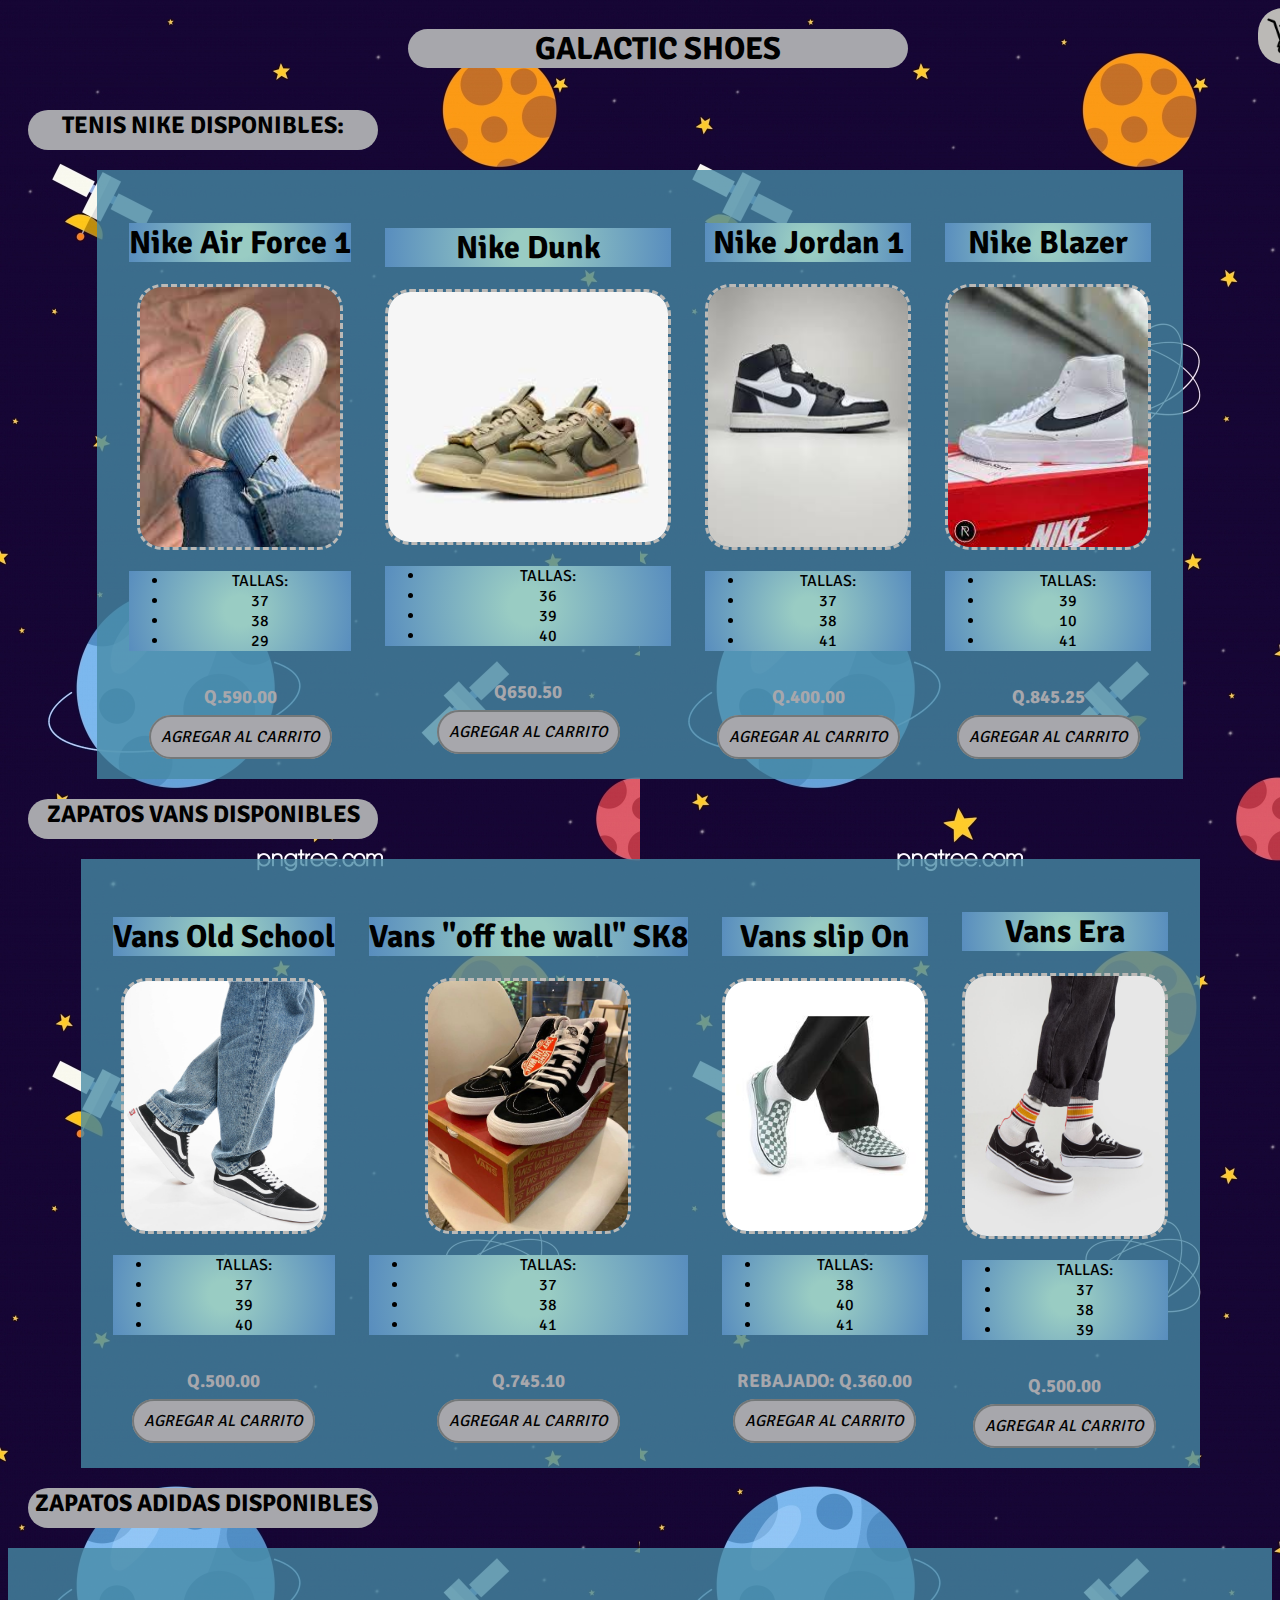
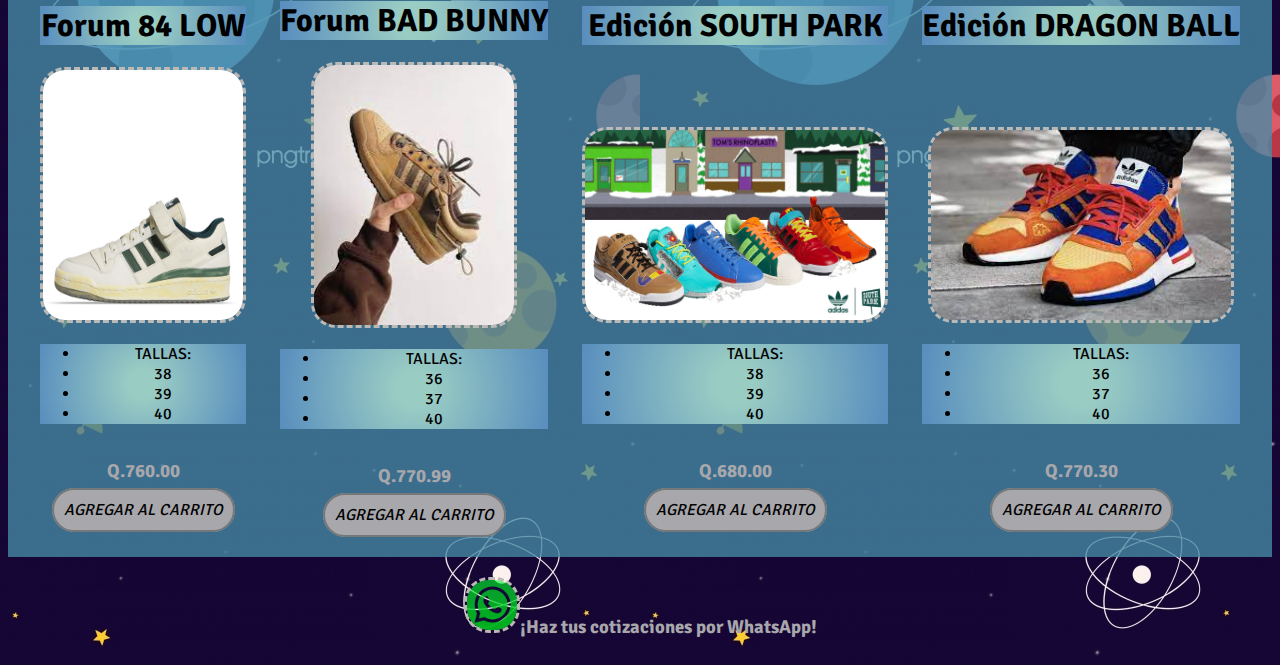
<file: index.html>
<!DOCTYPE html>
<html>
    <head>
        <title></title>
        <link rel="preconnect" href="https://fonts.googleapis.com">
        <link rel="preconnect" href="https://fonts.gstatic.com" crossorigin>
        <link href="https://fonts.googleapis.com/css2?family=Signika:wght@300&display=swap" rel="stylesheet">
        <link rel="stylesheet" href="index.css">
    </head>
    <body background="fondo3.jpg">
        <div>
            <h1 class="titulo">GALACTIC SHOES</h1>
            <a href="compra.html"><img src="carr.png" class="carrito"></a>
        </div>

        <h2>TENIS NIKE DISPONIBLES:</h2>
        <center><table border="1">
            <tr>
                <td>
                    <center><h1>Nike Air Force 1</h1>
                    <img src="airforce1.jpeg" width="300" height="300">
                    <ul>
                        <li>TALLAS:
                            <li>37</li>
                            <li>38</li>
                            <li>29</li>
                        </li>
                    </ul>
                    <h3>Q.590.00</h3>
                    <br>
                <a href="Agregado.html" class="button">Agregar al carrito</a></center>
                </td>
                <td>
                    <center><h1>Nike Dunk</h1>
                    <img src="dunk.jpeg" class="dunk" width="300" height="300">
                    <ul>
                        <li>TALLAS:
                            <li>36</li>
                            <li>39</li>
                            <li>40</li>
                        </li>
                    </ul>
                    <h3>Q650.50</h3>
                    <br>
                    <a href="Agregado.html" class="button">Agregar al carrito</a></center></center>
                </td>
                <td>
                    <center><h1>Nike Jordan 1</h1>
                    <img src="jordan.jpeg" width="300" height="300">
                    <ul>
                        <li>TALLAS:
                            <li>37</li>
                            <li>38</li>
                            <li>41</li>
                        </li>
                    </ul>
                    <h3>Q.400.00</h3>
                    <br>
                    <a href="Agregado.html" class="button">Agregar al carrito</a></center></center>
                </td>
                <td>
                    <center><h1>Nike Blazer</h1>
                    <img src="blazer2.jpg" class="blazer" width="300" height="300">
                    <ul>
                        <li>TALLAS:
                            <li>39</li>
                            <li>10</li>
                            <li>41</li>
                        </li>
                    </ul>
                    <h3>Q.845.25</h3>
                    <br>
                    <a href="Agregado.html" class="button">Agregar al carrito</a></center></center>
                </td>
            </tr>
        </table></center>

        <h2>ZAPATOS VANS DISPONIBLES</h2>
        <center><table border="1">
            <tr>
                <td>
                    <center><h1>Vans Old School</h1>
                    <img src="vans.jpeg" class="vans" width="300" height="300">
                    <ul>
                        <li>TALLAS:
                            <li>37</li>
                            <li>39</li>
                            <li>40</li>
                        </li>
                    </ul>
                    <h3>Q.500.00</h3>
                    <br>
                    <a href="Agregado.html" class="button">Agregar al carrito</a></center></center>
                </td>
                <td>
                    <center><h1>Vans "off the wall" SK8</h1>
                    <img src="sk8.jpeg" class="sk8" width="300" height="300"><ul>
                        <li>TALLAS:
                            <li>37</li>
                            <li>38</li>
                            <li>41</li>
                        </li>
                    </ul>
                    <h3>Q.745.10</h3>
                    <br>
                    <a href="Agregado.html" class="button">Agregar al carrito</a></center></center>
                </td>
                <td>
                    <center><h1>Vans slip On</h1>
                    <img src="slip.jpeg" class="slip" width="300" height="300">
                    <ul>
                        <li>TALLAS:
                            <li>38</li>
                            <li>40</li>
                            <li>41</li>
                        </li>
                    </ul>
                    <h3>REBAJADO:     Q.360.00</h3>
                    <br>
                    <a href="Agregado.html" class="button">Agregar al carrito</a></center></center>
                </td>
                <td>
                    <center><h1>Vans Era</h1>
                    <img src="era.jpg" width="300" height="300">
                    <ul>
                        <li>TALLAS:
                            <li>37</li>
                            <li>38</li>
                            <li>39</li>
                        </li>
                    </ul>
                    <h3>Q.500.00</h3>
                    <br>
                    <a href="Agregado.html" class="button">Agregar al carrito</a></center></center>
                </td>
            </tr>
        </table></center>
        <h2>ZAPATOS ADIDAS DISPONIBLES</h2>
        <center><table border="1">
            <tr>
                <td>
                    <center><h1>Forum 84 LOW</h1>
                    <img src="forum84.jpg" class="adida1" width="300" height="300">
                    <ul>
                        <li>TALLAS:
                            <li>38</li>
                            <li>39</li>
                            <li>40</li>
                        </li>
                    </ul>
                    <h3>Q.760.00</h3>
                    <br>
                    <a href="Agregado.html" class="button">Agregar al carrito</a></center></center>
                </td>
                <td>
                    <center><h1>Forum BAD BUNNY </h1>
                    <img src="bad.jpeg" class="adiad2" width="300" height="300"><ul>
                        <li>TALLAS:
                            <li>36</li>
                            <li>37</li>
                            <li>40</li>
                        </li>
                    </ul>
                    <h3>Q.770.99</h3>
                    <br>
                    <a href="Agregado.html" class="button">Agregar al carrito</a></center></center>
                </td>
                <td>
                    <center><h1>Edición SOUTH PARK</h1>
                    <img src="soud.jpeg" class="adida3" width="300" height="300">
                    <ul>
                        <li>TALLAS:
                            <li>38</li>
                            <li>39</li>
                            <li>40</li>
                        </li>
                    </ul>
                    <h3>Q.680.00</h3>
                    <br>
                    <a href="Agregado.html" class="button">Agregar al carrito</a></center></center>
                </td>
                <td>
                    <center><h1>Edición DRAGON BALL</h1>
                    <img src="drag.jpeg" class="adida4" width="300" height="300">
                    <ul>
                        <li>TALLAS:
                            <li>36</li>
                            <li>37</li>
                            <li>40</li>
                        </li>
                    </ul>
                    <h3>Q.770.30</h3>
                    <br>
                    <a href="Agregado.html" class="button">Agregar al carrito</a></center></center>
                </td>
            </tr>
        </table></center>
        <br>
        <center><img src="wat.png" class="wat"><h3>¡Haz tus cotizaciones por WhatsApp!</h3></center>
    </body>
</html>
</file>
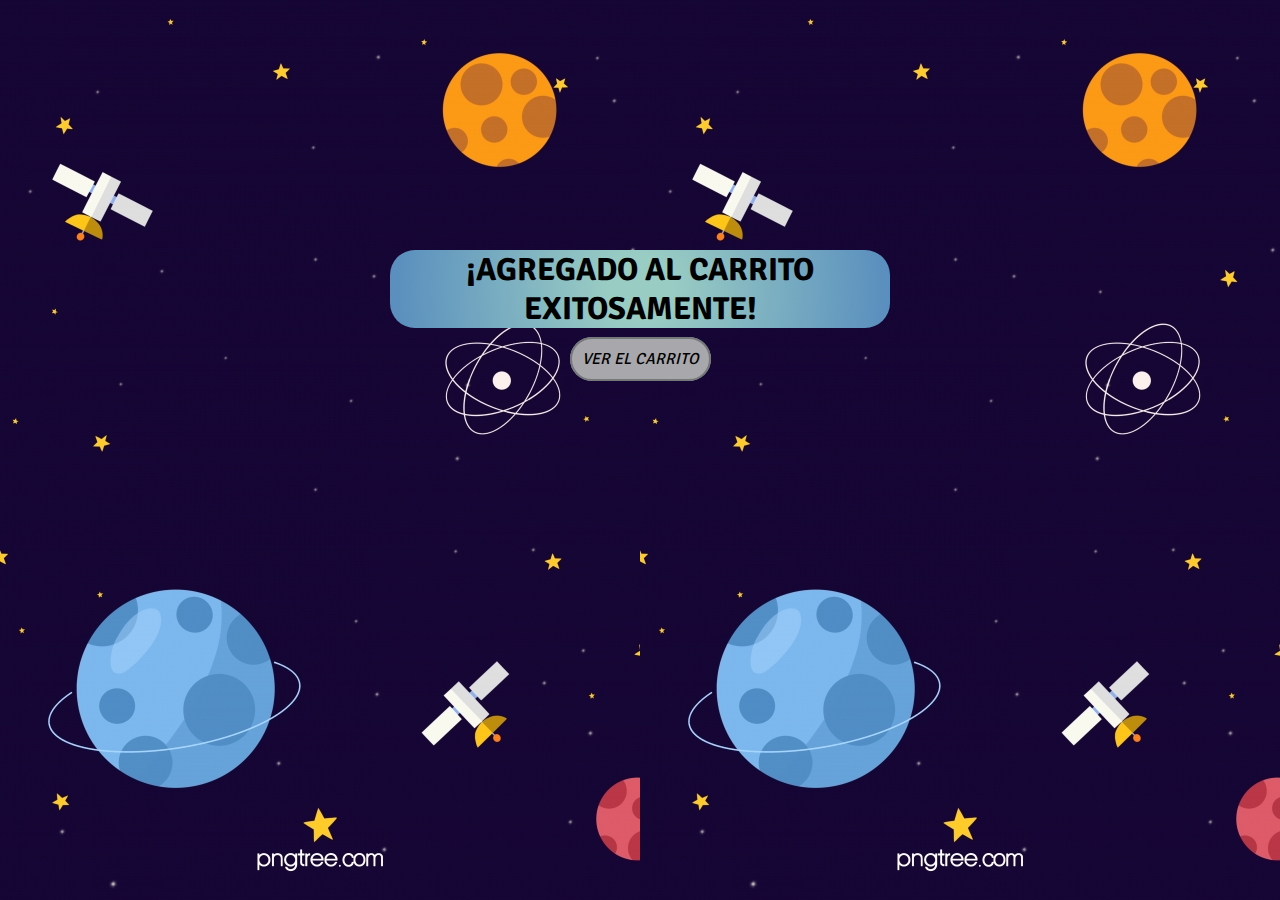
<file: Agregado.html>
<!DOCTYPE html>
<html>
    <head>
        <title></title>
        <link rel="preconnect" href="https://fonts.googleapis.com">
        <link rel="preconnect" href="https://fonts.gstatic.com" crossorigin>
        <link href="https://fonts.googleapis.com/css2?family=Signika:wght@300&display=swap" rel="stylesheet">
        <link rel="stylesheet" href="Agregado.css">
    </head>
    <body background="fondo3.jpg">
        <center><h1>¡AGREGADO AL CARRITO EXITOSAMENTE!</h1>
        <a href="carrito.html" class="button">Ver el carrito</a></center>
    </body>
</html>
</file>
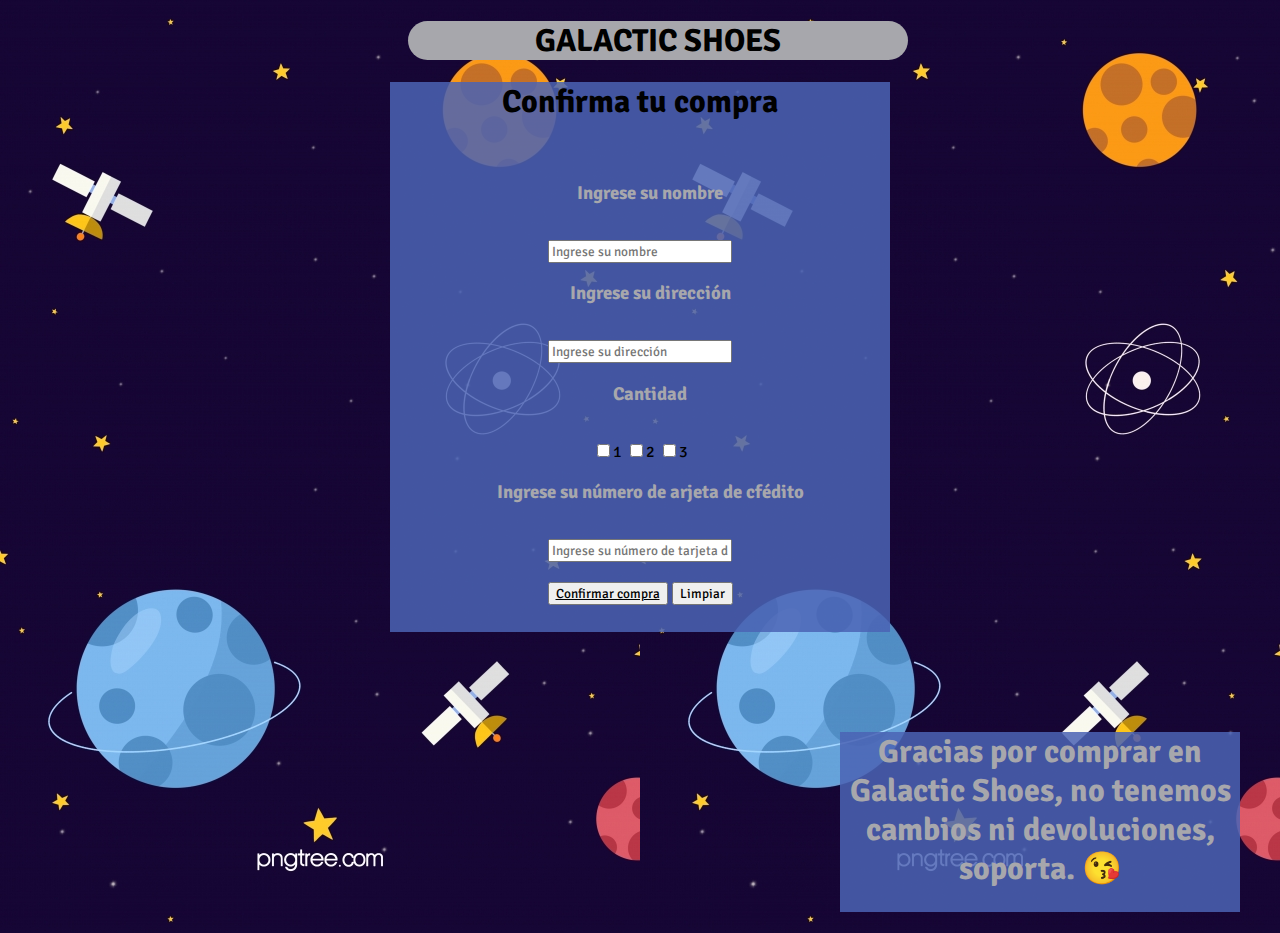
<file: carrito.html>
<!DOCTYPE html>
<html>
    <head>
        <title></title>
        <link rel="preconnect" href="https://fonts.googleapis.com">
        <link rel="preconnect" href="https://fonts.gstatic.com" crossorigin>
        <link href="https://fonts.googleapis.com/css2?family=Signika:wght@300&display=swap" rel="stylesheet">
        <link rel="stylesheet" href="carrito.css">
    </head>
    <body background="fondo3.jpg">
        <div>
            <h1 class="titulo">GALACTIC SHOES</h1>
        </div>

    <center><div class="formulario">
        <center><h1>Confirma tu compra</h1></center>
        <center><form action="/enviar-respuesta">
            <br>
            <h3>Ingrese su nombre</h3>
            <input type="text" placeholder="Ingrese su nombre"></label>
            <h3>Ingrese su dirección</h3>
            <input type="text" placeholder="Ingrese su dirección"></label>
            <form action="/uno/juan.txt">
                <h3>Cantidad</h3>
                <input type="checkbox">1
                <input type="checkbox">2
                <input type="checkbox">3
                <br>
                <h3>Ingrese su número de arjeta de cfédito</h3>
                <input type="text" placeholder="Ingrese su número de tarjeta de crédito" required>
                <br>
                <br>
                <button type="submit"><a href="#">Confirmar compra</a></button>
                <button type="reset">Limpiar</button>
            </form></center>
    </div></center>
    <center><h1 class="grax">Gracias por comprar en Galactic Shoes, no tenemos cambios ni devoluciones, soporta. 😘</h1></center>
    </body>
</html>
</file>
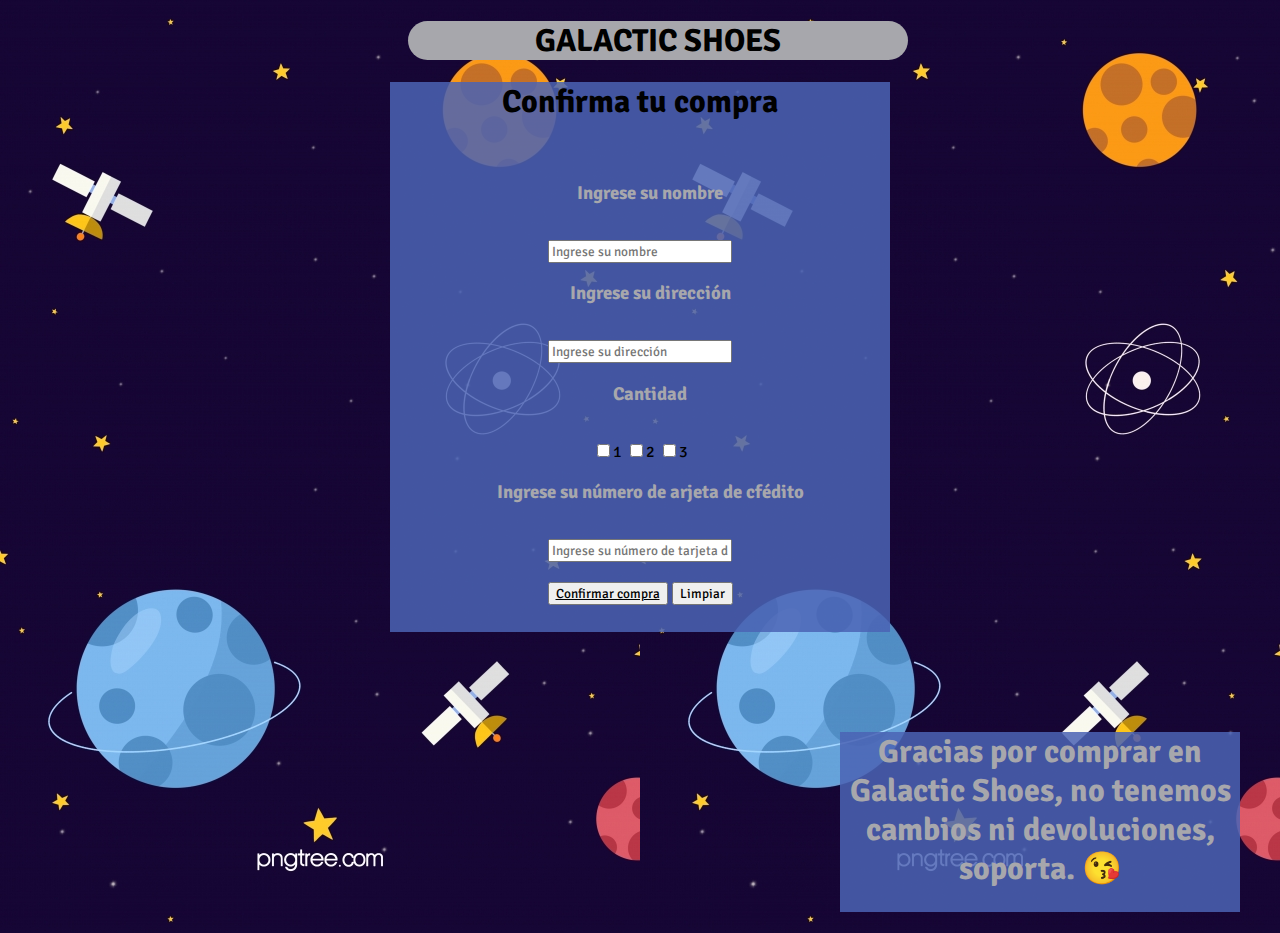
<file: compra.html>
<!DOCTYPE html>
<html>
    <head>
        <title></title>
        <link rel="preconnect" href="https://fonts.googleapis.com">
        <link rel="preconnect" href="https://fonts.gstatic.com" crossorigin>
        <link href="https://fonts.googleapis.com/css2?family=Signika:wght@300&display=swap" rel="stylesheet">
        <link rel="stylesheet" href="carrito.css">
    </head>
    <body background="fondo3.jpg">
        <div>
            <h1 class="titulo">GALACTIC SHOES</h1>
        </div>

    <center><div class="formulario">
        <center><h1>Confirma tu compra</h1></center>
        <center><form action="/enviar-respuesta">
            <br>
            <h3>Ingrese su nombre</h3>
            <input type="text" placeholder="Ingrese su nombre"></label>
            <h3>Ingrese su dirección</h3>
            <input type="text" placeholder="Ingrese su dirección"></label>
            <form action="/uno/juan.txt">
                <h3>Cantidad</h3>
                <input type="checkbox">1
                <input type="checkbox">2
                <input type="checkbox">3
                <br>
                <h3>Ingrese su número de arjeta de cfédito</h3>
                <input type="text" placeholder="Ingrese su número de tarjeta de crédito" required>
                <br>
                <br>
                <button type="submit"><a href="#">Confirmar compra</a></button>
                <button type="reset">Limpiar</button>
            </form></center>
    </div></center>
    <center><h1 class="grax">Gracias por comprar en Galactic Shoes, no tenemos cambios ni devoluciones, soporta. 😘</h1></center>
    </body>
</html>
</file>
<file: index.css>
* {
    font-family: 'Signika', sans-serif;
    color: black;
}

body {
    background-color: rgb(49, 49, 49);
}


.titulo{
    margin-left: 400px;
    border-radius: 25px;
    background: rgb(167, 167, 172);
    width: 500px;
    display: inline-block;
}

.carrito {
    background-color: rgb(187, 185, 182);
    margin-left: 350px;
    width: 50px;
    height: 50px;
    display: inline-block;
    position: absolute;
}

table {
    background-color: rgba(71, 138, 165, 0.781);
    border-spacing: 30px;
    border: transparent;
}

h1 {
    text-align: center;
    background: rgb(153,204,195);
    background: radial-gradient(circle, rgba(153,204,195,1) 13%, rgba(88,141,190,1) 100%);
}

h2 {
    text-align: center;
    margin-left: 20px;
    height: 40px;
    width: 350px;
    background-color: rgb(167, 167, 172);
    border-radius: 25px;
}

ul {
    font-size: 20;
    background: rgb(153,204,195);
    background: radial-gradient(circle, rgba(153,204,195,1) 13%, rgba(88,141,190,1) 100%);

}

img:hover {
    filter: opacity(.5);
}

img {
    border-style: dashed;
    border-color: rgb(187, 185, 182);
    border-radius: 25px;
    width: 200px;
    height: 260px;
}

.dunk {
    width: 280px;
    height: 250px;
}

.blazer2 {
    width: 200px;
    height: 250px;
}

.vans {
    width: 200px;
    height: 250px;
}

.sk8 {
    width: 200px;
    height: 250px;
}

.slip {
    width: 200px;
    height: 250px;
}

.adida1 {
    width: 200px;
    height: 250px;
}

.adida2 {
    width: 200px;
    height: 250px;
}

.adida3 {
    margin-top: 60px;
    width: 300px;
    height: 190px;
}

.adida4 {
    margin-top: 60px;
    width: 300px;
    height: 190px;
}

.button {
    border: 2px solid #747879;
    padding: 10px;
    background-color: rgb(167, 167, 172);
    color: #000000;
    text-decoration: none;
    text-transform: uppercase;
    font-style: italic;
    border-radius: 25px;
}

h3 {
    color: rgb(167, 167, 172);
    display: inline-block;
}

.wat {
    display: inline-block;
    width: 50px;
    height: 50px;
}
</file>
<file: Agregado.css>
* {
    font-family: 'Signika', sans-serif;
    color: black;
}

h1 {
    width: 500px;
    margin-top: 250px;
    text-align: center;
    border-radius: 25px;
    background: rgb(153,204,195);
    background: radial-gradient(circle, rgba(153,204,195,1) 13%, rgba(88,141,190,1) 100%);
}

.button {
    border: 2px solid #747879;
    padding: 10px;
    background-color: rgb(167, 167, 172);
    color: #000000;
    text-decoration: none;
    text-transform: uppercase;
    font-style: italic;
    border-radius: 25px;
}
</file>
<file: carrito.css>
* {
    font-family: 'Signika', sans-serif;
    color: black;
}

.titulo{
    text-align: center;
    margin-left: 400px;
    border-radius: 25px;
    background: rgb(167, 167, 172);
    width: 500px;
}

h3 {
    text-align: center;
    margin-left: 20px;
    height: 40px;
    width: 350px;
    color: rgb(167, 167, 172);
    border-radius: 25px;
}

.formulario {
    width: 500px;
    height: 550px;
    background-color: rgba(75, 100, 180, 0.856);
}

.grax {
    width: 400px;
    height: 180px;
    margin-top: 100px;
    margin-left: 800px;
    background-color: rgba(75, 100, 180, 0.856);
    color: rgb(167, 167, 172);
}
</file>
